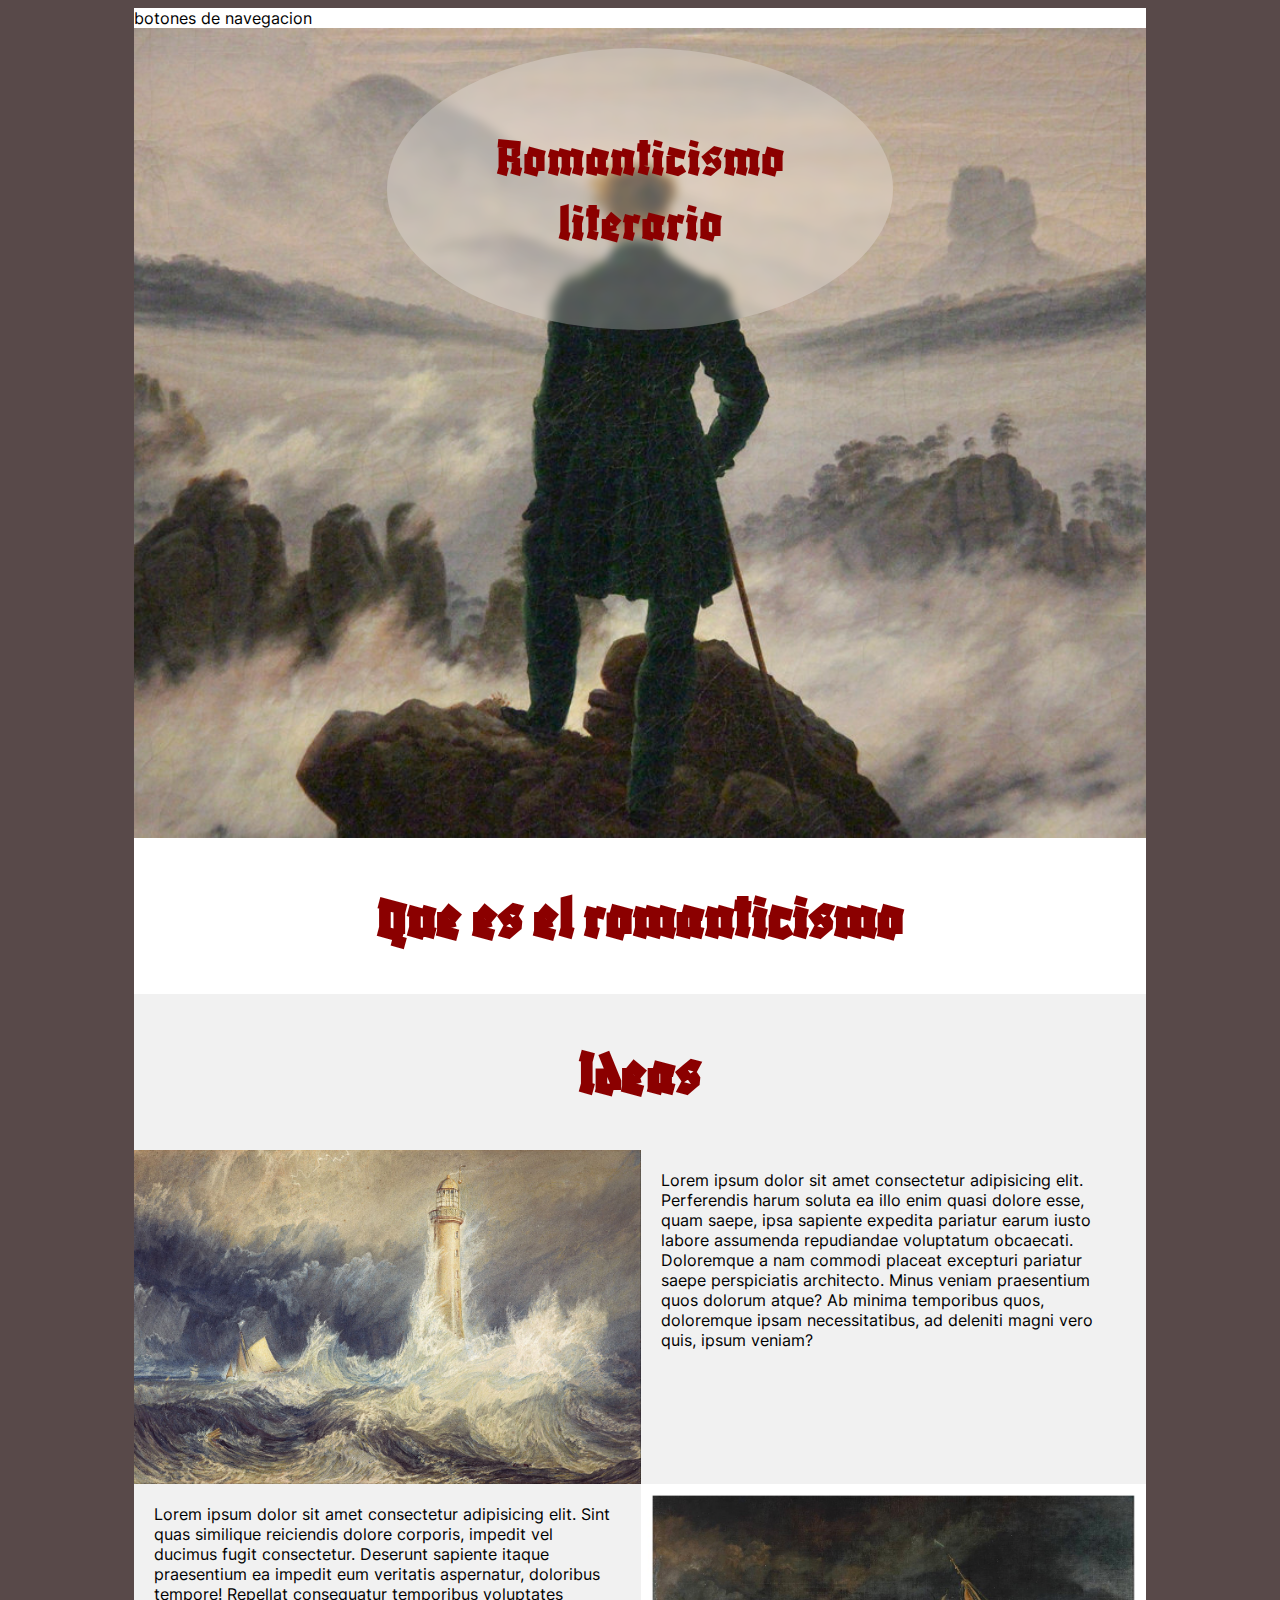
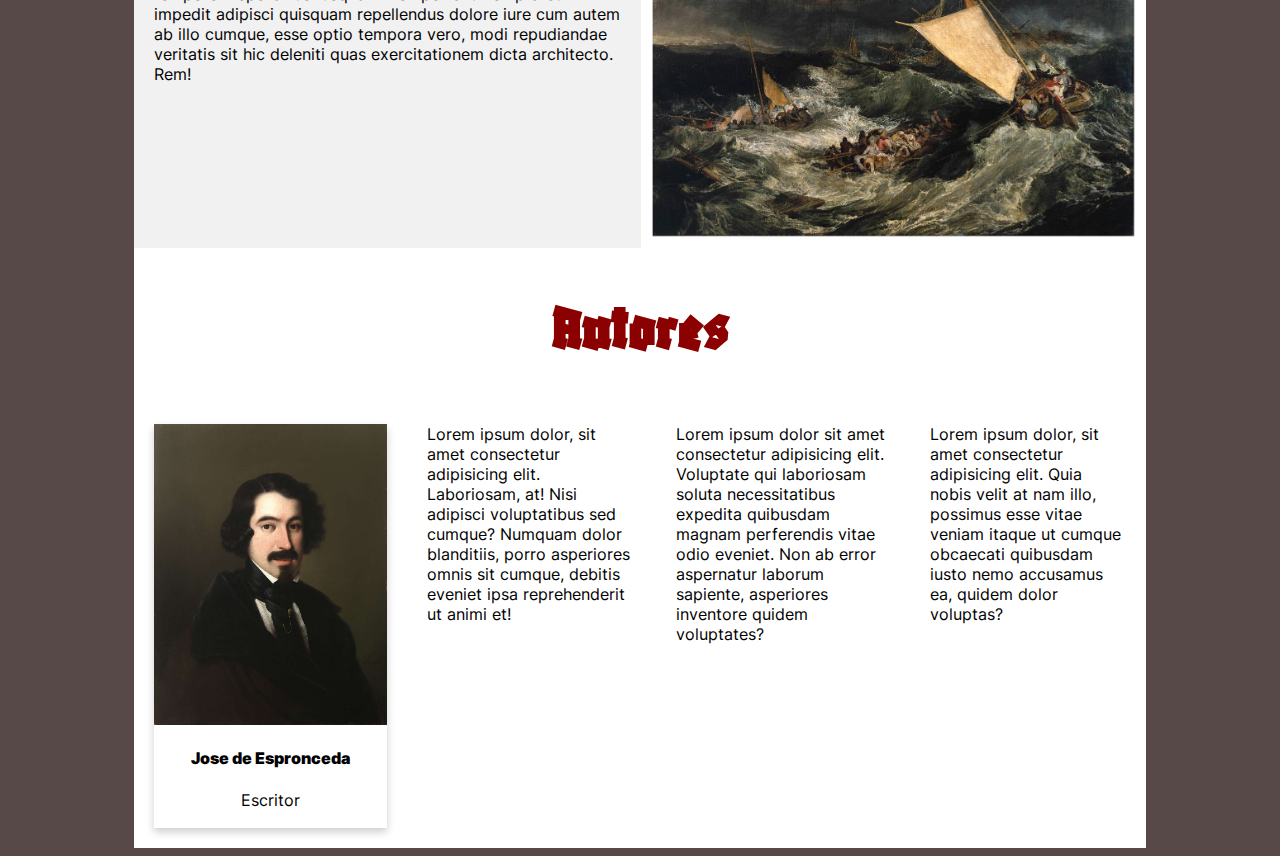
<file: index.html>
<html lang="en">
<head>
    <meta charset="UTF-8">
    <meta http-equiv="X-UA-Compatible" content="IE=edge">
    <meta name="viewport" content="width=device-width, initial-scale=1.0">
    <title>Web del Romanticismo</title>
    <!--Enlazo la hoja de estilo-->
    <link rel="stylesheet" href="./css/index.css">
</head>
<body>
    <div id="wrapper">
        <nav>
            <!--Aquí va la barra de navegación-->
            botones de navegacion
        </nav>
        <!--
        <section id="hero2">
             el video es un bloque-->
           <!-- <video autoplay controls loop id="rainVideo">
                <source src="./videos/rainy_forest.mp4" type="video/mp4">
              </video>
              es otro bloque, no esta dentro del bloque del video-->
             <!-- <div id="titulo2">
                <h1>Heading</h1>
                <p>Lorem ipsum...</p>
                 Use a button to pause/play the video with JavaScript -->
               <!-- <button id="myBtn" onclick="myFunction()">Pause</button>
              </div>
       </section> -->

       
        
        <section id="hero">
            <!--Aqui va la presentación de la pagina-->
           <div id="titulo"><p>Romanticismo <br> literario</p></div>
       </section>
       <!--<section id="hero3">
        <div id="titulo3">
            Romanticismo<br>Literario
        </div>
        

       </section>

       <svg xmlns="http://www.w3.org/2000/svg" viewBox="0 0 1440 320"><path fill="#0099ff" fill-opacity="1" d="M0,32L40,74.7C80,117,160,203,240,229.3C320,256,400,224,480,218.7C560,213,640,235,720,208C800,181,880,107,960,69.3C1040,32,1120,32,1200,58.7C1280,85,1360,139,1400,165.3L1440,192L1440,0L1400,0C1360,0,1280,0,1200,0C1120,0,1040,0,960,0C880,0,800,0,720,0C640,0,560,0,480,0C400,0,320,0,240,0C160,0,80,0,40,0L0,0Z"></path></svg>-->
        
      <!-- <section id="hero4">

        <div id="titulo4">
            Romanticismo<br>Literario
        </div>
       </section>
    -->
       <section id="intro">
        <div class="titulo-secciones">
            Que es el romanticismo

        </div>
          <!--  introduccion al romanticismo
          --> </section>
    <section id="ideas">
            <div class="titulo-secciones">
                Ideas
            </div>
            <!--div.grid2>div.col2*2-->
            <div class="grid2">
                <div class="col2 imagen">
                    <img src="./images/lighthouse.jpg" alt="faro de Turner">
                </div>
                <div class="col2 texto">
                    Lorem ipsum dolor sit amet consectetur adipisicing elit. Perferendis harum soluta ea illo enim quasi dolore esse, quam saepe, ipsa sapiente expedita pariatur earum iusto labore assumenda repudiandae voluptatum obcaecati.
                    Doloremque a nam commodi placeat excepturi pariatur saepe perspiciatis architecto. Minus veniam praesentium quos dolorum atque? Ab minima temporibus quos, doloremque ipsam necessitatibus, ad deleniti magni vero quis, ipsum veniam?
                </div>
                <div class="col2 texto">
                    Lorem ipsum dolor sit amet consectetur adipisicing elit. Sint quas similique reiciendis dolore corporis, impedit vel ducimus fugit consectetur. Deserunt sapiente itaque praesentium ea impedit eum veritatis aspernatur, doloribus tempore!
                    Repellat consequatur temporibus voluptates impedit adipisci quisquam repellendus dolore iure cum autem ab illo cumque, esse optio tempora vero, modi repudiandae veritatis sit hic deleniti quas exercitationem dicta architecto. Rem!
                </div>
                <div class="col2 imagen">
                    <img src="./images/crash.jpg" alt="Naufragio">
                </div>
            </div>
        </section>
        <section id="autores">
            <div class="titulo-secciones">
                Autores
            </div>
                <div class="grid4">
                    <div class="col4 texto"><div class="card">
                        <img src="./images/jose_espronceda.jpg" alt="Avatar" style="width:100%">
                        <div class="description">
                          <h4><b>Jose de Espronceda</b></h4>
                          <p>Escritor</p>
                        </div>
                      </div></div>
                    <div class="col4 texto">Lorem ipsum dolor, sit amet consectetur adipisicing elit. Laboriosam, at! Nisi adipisci voluptatibus sed cumque? Numquam dolor blanditiis, porro asperiores omnis sit cumque, debitis eveniet ipsa reprehenderit ut animi et!</div>
                    <div class="col4 texto">Lorem ipsum dolor sit amet consectetur adipisicing elit. Voluptate qui laboriosam soluta necessitatibus expedita quibusdam magnam perferendis vitae odio eveniet. Non ab error aspernatur laborum sapiente, asperiores inventore quidem voluptates?</div>
                    <div class="col4 texto">Lorem ipsum dolor, sit amet consectetur adipisicing elit. Quia nobis velit at nam illo, possimus esse vitae veniam itaque ut cumque obcaecati quibusdam iusto nemo accusamus ea, quidem dolor voluptas?</div>
                </div>
        </section>
        
    </div>
</body>
</html>
<!--navbar
seccion 1
seccion2
seccion 3
footer-->
</file>
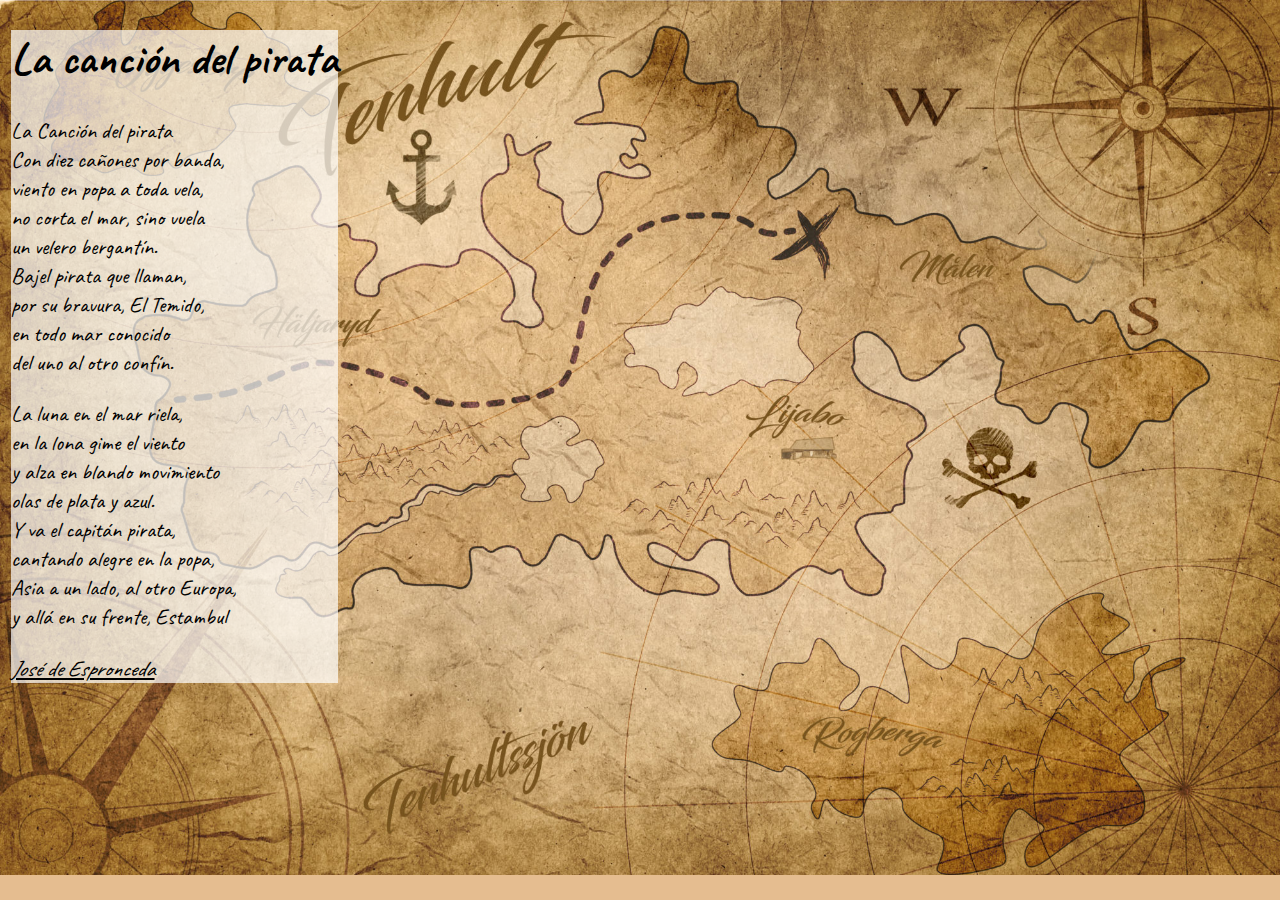
<file: cancion_pirata.html>
<!DOCTYPE html>
<html lang="en">
<head>
    <meta charset="UTF-8">
    <title>La canción del pirata - Espronceda</title>
    <meta http-equiv="X-UA-Compatible" content="IE=edge">
    <meta name="viewport" content="width=device-width, initial-scale=1.0">
    <link rel="stylesheet" href="./css/pirata.css">
    <link rel="icon" type="image/x-icon" href="./img/favicon.ico">
</head>
<body>
    <div id="wrapper">


        <h1><strong>La canción del pirata </strong></h1>


        <p>
            La Canción del pirata<br>
            Con diez cañones por banda,<br>
            viento en popa a toda vela,<br>
            no corta el mar, sino vuela<br>
            un velero bergantín.<br>
            Bajel pirata que llaman,<br>
            por su bravura, El Temido,<br>
            en todo mar conocido<br>
            del uno al otro confín.<br>
        </p>
        
        <p>
            La luna en el mar riela,<br>
            en la lona gime el viento<br>
            y alza en blando movimiento<br>
            olas de plata y azul.<br>
            Y va el capitán pirata,<br>
            cantando alegre en la popa,<br>
            Asia a un lado, al otro Europa,<br>
            y allá en su frente, Estambul<br>
        </p>
        
        
        
        <i><a href="./espronceda.html"> José de Espronceda</i></a><br> 
        
        
        

    </div>
    

</body>
</html>
</file>
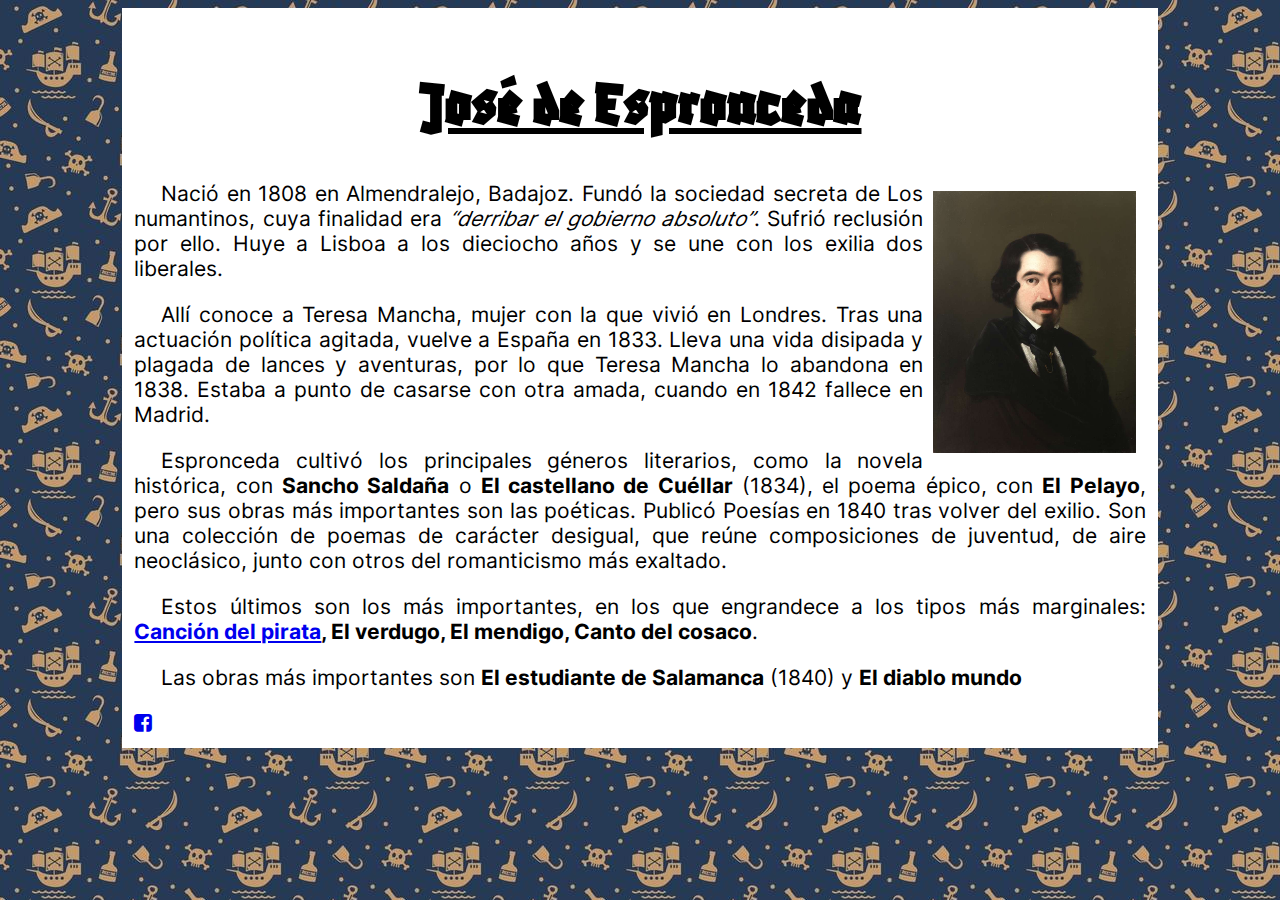
<file: espronceda.html>
<!doctype html>
<html lang="en">
<head>
    <meta charset="UTF-8">
    <meta name="viewport"
          content="width=device-width, user-scalable=no, initial-scale=1.0, maximum-scale=1.0, minimum-scale=1.0">
    <meta http-equiv="X-UA-Compatible" content="ie=edge">

    <!--Link a Font Awesome-->
    <link rel="stylesheet" href="https://cdnjs.cloudflare.com/ajax/libs/font-awesome/4.7.0/css/font-awesome.min.css">


    <!--Enlazamos el favicon-->
    <link rel="shortcut icon" type="image/x-icon" href="./images/favicon.ico">

    <!--Link a la hoja de estilo-->
    <link rel="stylesheet" href="./css/autores.css">

    <title>Jose de Espronceda</title>
</head>
<body>
    <div id="wrapper">
        <h1> <b>José de Espronceda</b> </h1>

<img id="espronceda" src="./images/jose_espronceda.jpg"  alt="Retrato de Espronceda" >
<p>
    Nació en 1808 en Almendralejo, Badajoz. Fundó la sociedad secreta de Los 
    numantinos, cuya finalidad era <i>“derribar el gobierno absoluto”</i>. Sufrió
    reclusión por ello. Huye a Lisboa a los dieciocho años y se une con los exilia
    dos liberales.
</p>


<p>
    Allí conoce a Teresa Mancha, mujer con la que vivió en Londres. Tras una
    actuación política agitada, vuelve a España en 1833. Lleva una vida disipada
    y plagada de lances y aventuras, por lo que Teresa Mancha lo abandona en
    1838. Estaba a punto de casarse con otra amada, cuando en 1842 fallece en
    Madrid.
</p>


<p>
    Espronceda cultivó los principales géneros literarios, como la novela
    histórica, con <strong>Sancho Saldaña</strong> o <b>El castellano de Cuéllar</b> (1834), el poema
    épico, con <strong>El Pelayo</strong>, pero sus obras más importantes son las poéticas.
    Publicó Poesías en 1840 tras volver del exilio. Son una colección de poemas
    de carácter desigual, que reúne composiciones de juventud, de aire
    neoclásico, junto con otros del romanticismo más exaltado.</p>

    <p>Estos últimos son los más importantes, en los que engrandece a los tipos
    más marginales: <strong><a href="./cancion_pirata.html">Canción del pirata</a>, El verdugo, El mendigo, Canto del
    cosaco</strong>.</p>

<p>Las obras más importantes son <strong>El estudiante de Salamanca</strong> (1840) y <strong>El diablo mundo</strong></p>

<a href="https://es-es.facebook.com/" target="_blank"><i class="fa fa-facebook-square" aria-hidden="true"></i></a>
<!--PROBLEMA CON EL FLOAT: a veces la imagen se sale del contenedor
porque es mayor que lo que ocupa el texto-->
<!--Incluyo en html un div VACIO con la clase floatcleaner y en css hago que limpie
el apilamiento causado por el float--> 
<div class ="floatcleaner"></div>
</div>
</body>
</html>
</file>
<file: css/index.css>
/*********************************************************/
/*     Web del romanticismo - hoja de estilo de index    */
/*                Autor: Marco Valente                   */
/*               Version 1.0 - 3/11/2022                 */
/******************************************************   /

/******************** estilo general ******************** */
/***titulo de secciones**/
.titulo-secciones{font-family: title;
  font-size: 4rem;
  text-align: center;
  font-weight: bold;
  color:darkred;
  padding: 4% 0;}

@font-face {
    font-family: texto;
    src: url('../fonts/Inter-Variable.ttf');
}

@font-face {
    font-family: title;
    src: url('../fonts/Blaka-Regular.ttf');
}

*{box-sizing: border-box;}
body{
    background-color: rgb(88,73 ,73 );
    font-family: texto;

}

#wrapper{
    background-color: white;
    width: 80%;
    margin: auto;
}

/*********************************Hero section v1*******************************************/

#hero{
    background-image: url(./../images/wanderer-above-the-sea-fog-friedrich.jpg);
    height: 90vh;
    background-repeat: no-repeat;
    background-size: cover;
    background-position: center;
    text-align: center;
    padding-top: 20px;
    font-family: title;
    font-size: 3.5rem;
}

#titulo{
    background-color: rgba(255,255 ,255 ,0.25);
    margin-top:20%;
    border-radius: 50%;
    color:darkred;
    width: 50%;
    margin: auto;
    padding: 20px;
    backdrop-filter: blur(5px);/*Al fondo le aplica un filtro blur*/
}

/******************************************HERO SECTION V2***************************************/

#rainVideo {
    /*position: fixed;*/
    position: relative;
    right: 0;
    bottom: 0;
    width: 100%;
    height: 100%;
  }

  #titulo2 {
    /*position: fixed;*/
    position: relative;/**El titulo esta al mismo nivel que el video, no dentro del mismo**/
    top: -32vh;
    background: rgba(0, 0, 0, 0.5);
    color: #f1f1f1;
    width: 100%;
    height: 23vh;
    padding: 20px;
  }

  /******************************************HERO SECTION V3***************************************/

  #hero3{
    background-color: #0099ff;/*esto es un rectangulo azuk*/
    height: 40vh;
    position: relative;
  }

  #titulo3{
    position: absolute;
    top:50%;
    left: 50%;
    /*************************************Trucazo***********************************************/
    transform:translate(-50%,-50%);
    /***********************************Fin Trucazo*********************************************/
    font-size:4rem;
    font-family: title;
    color:white;
    font-weight: bold;

  }
    /******************************************HERO SECTION V3***************************************/
  /******************************************HERO SECTION V4 con imagen de HAIKEY***************************************/

#hero4{
    background-image: url('../images/low-poly-grid-haikei.svg');
    height: 80vh;
    background-repeat: no-repeat;
    background-size: cover;

}

#titulo4{
    font-size:3rem;
    font-weight: bold;
    backdrop-filter:blur(5px);
    background-color: rgba(255, 255, 255, 0.5);
    width: 40%;
    position: relative;
    top:50%;
    left: 50%;
    transform: translate(-50%,-50%);
    padding: 2rem;
}
  /******************************************HERO SECTION V4 con imagen de HAIKEY***************************************/


  /***************************************Introduccion******************************************************/


  /***************************************Sección ideas******************************************************/
#ideas{background-color: #f1f1f1;}
  /***Contenedor grid****/
.grid2{display: grid;
        grid-template-columns: auto auto ;}

        /**Que corra el aire (ver el box-sizing arriba)**/
.texto{
  padding: 20px;
}
/**Selector combinado (img DENTRO de .col2)**/
.col2 img{width: 100%;}

/*******************Sección autores************************/
.grid4{display: grid;
  grid-template-columns: auto auto auto auto ;}
  .card {
    /* Add shadows to create the "card" effect */
    box-shadow: 0 4px 8px 0 rgba(0,0,0,0.2);
    transition: 0.3s;
  }
  
  /* On mouse-over, add a deeper shadow */
  .card:hover {
    box-shadow: 0 8px 16px 0 rgba(0,0,0,0.2);
  }
  
  /* Add some padding inside the card container */
  .description {
    padding: 2px 16px;
    text-align: center;
  }
/***************************************Media Query******************************************************/
@media only screen and (width<=1000px) {
    #wrapper{width: 100%;
            font-size: 2rem;
    }
    .grid2{grid-template-columns: 100%;}
    .grid4{grid-template-columns: 50% 50%;}

}
@media only screen and (width<=600px) {
    #titulo{width: 80%;
            font-size: 2.5rem;
    }
    .grid4{grid-template-columns: 100%}
}
</file>
<file: css/pirata.css>
/*********************************************************/
/*     Web del romanticismo - hoja de estilo de poema    */
/*                Autor: Marco Valente                   */
/*               Version 1.0 - 7/11/2022                 */
/******************************************************   /

/******************** estilo general ******************** */

@font-face {
    font-family: writing;
    src: url('../fonts/Caveat.ttf');
}

body{
    font-family: writing;
    font-size: 1.4em;
    background-image: url('../images/map.jpeg');
    background-repeat:no-repeat;
    background-color:#E5BD90;
    background-size: cover;
}
#wrapper{
    margin-left: 0.2%;
    width: fit-content;
    background-color: rgba(255, 255, 255, 0.703);
    
}
#wrapper a{
    color:black;

}

#wrapper a:hover{
    color:green;
}

/*a:hover es una PSEUDOCLASE: al poner el raton encima, hay un comportamiento dinamico desde el estilo sin necesidad de javascript*/
</file>
<file: css/autores.css>
/*********************************************************/
/*     Web del romanticismo - hoja de estilo de autores  */
/*                Autor: Marco Valente                   */
/*               Version 1.0 - 3/11/2022                 */
/******************************************************   /

/******************** estilo general ******************** */


@font-face { 
  font-family: titles;
  src: url('./../fonts/Blaka-Regular.ttf');/* enlaza el archivo*/
}

@font-face {
font-family: bodytext;
src: url('./../fonts/Inter-Variable.ttf');/* enlaza el archivo*/
}

html{
  margin: 0%;
  padding: 0%;
}

body {
  font-family: bodytext;
  font-size: 1.3em;
  /*background-color: aquamarine;*/
  background-image: url('../images/piratepattern.jpg');
  box-sizing: border-box; /*para que cuente en el width, desde el borde hacia adentro*/

}

#wrapper{
  width:80%;
  padding:1%;
  background-color:white;
  margin:auto; /*centramos*/
}



h1,h2,h3 {
  font-family: titles;
    font-size: 4rem;
    text-align:center;
    text-decoration:underline;
}

p{
  text-align:justify;
  text-indent:1.3em;

}
#espronceda{
float: right; /* así consigo que tenga el texto alrededor*/    
padding: 10px;
width:20%;
}

.floatcleaner{
  clear:both;/*Anula el "apilamiento" de contenidos creado por float*/
}
/************************************ Media queries ***************************************/

@media only screen and (width<=900px){
  /*Se modifican los cambios uno a uno*/

  #espronceda{
    width:50%;
  }
}

@media only screen and (width<=500px){
  #wrapper{
    width:100%;
    padding:0.3%;
    border-radius:5px;
  }

  #espronceda{
    width: 100%;
    padding: 0 0 15px 0;
  }
}
</file>
